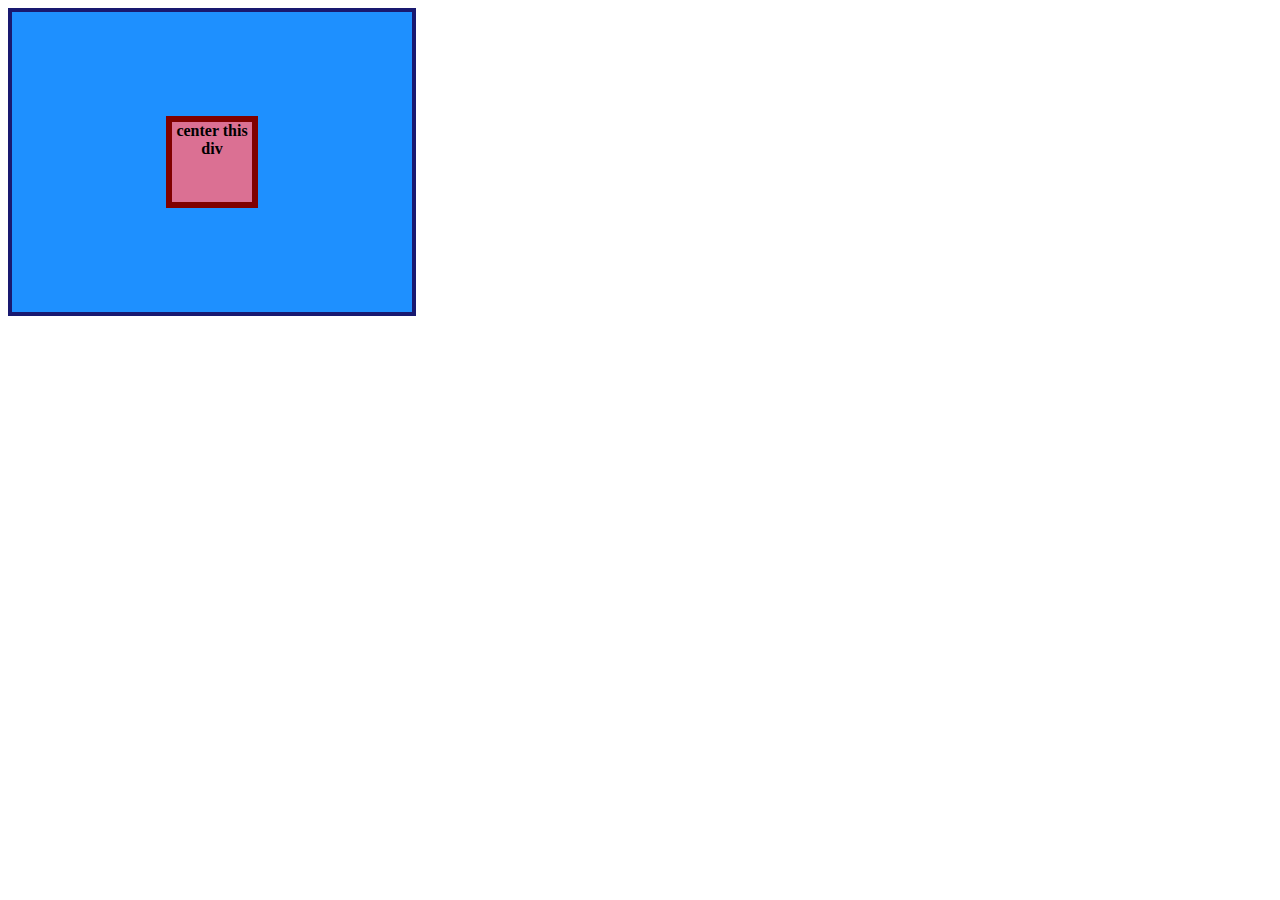
<file: flex/01-flex-center/index.html>
<!DOCTYPE html>
<html lang="en">
<head>
<meta charset="UTF-8">
<meta http-equiv="X-UA-Compatible" content="IE=edge">
<meta name="viewport" content="width=device-width, initial-scale=1.0">
<title>CENTER THIS DIV</title>
<link rel="stylesheet" href="style.css">
</head>
<body>
<div class="container">
  <div class="box">center this div</div>
</div>
</body>
<script>
const array1 = ['a', 'b', 'c'];
const array2 = ['d', 'e', 'f'];
const array3 = array1.concat(array2);

console.log(array3);

</script>
</html>
</file>
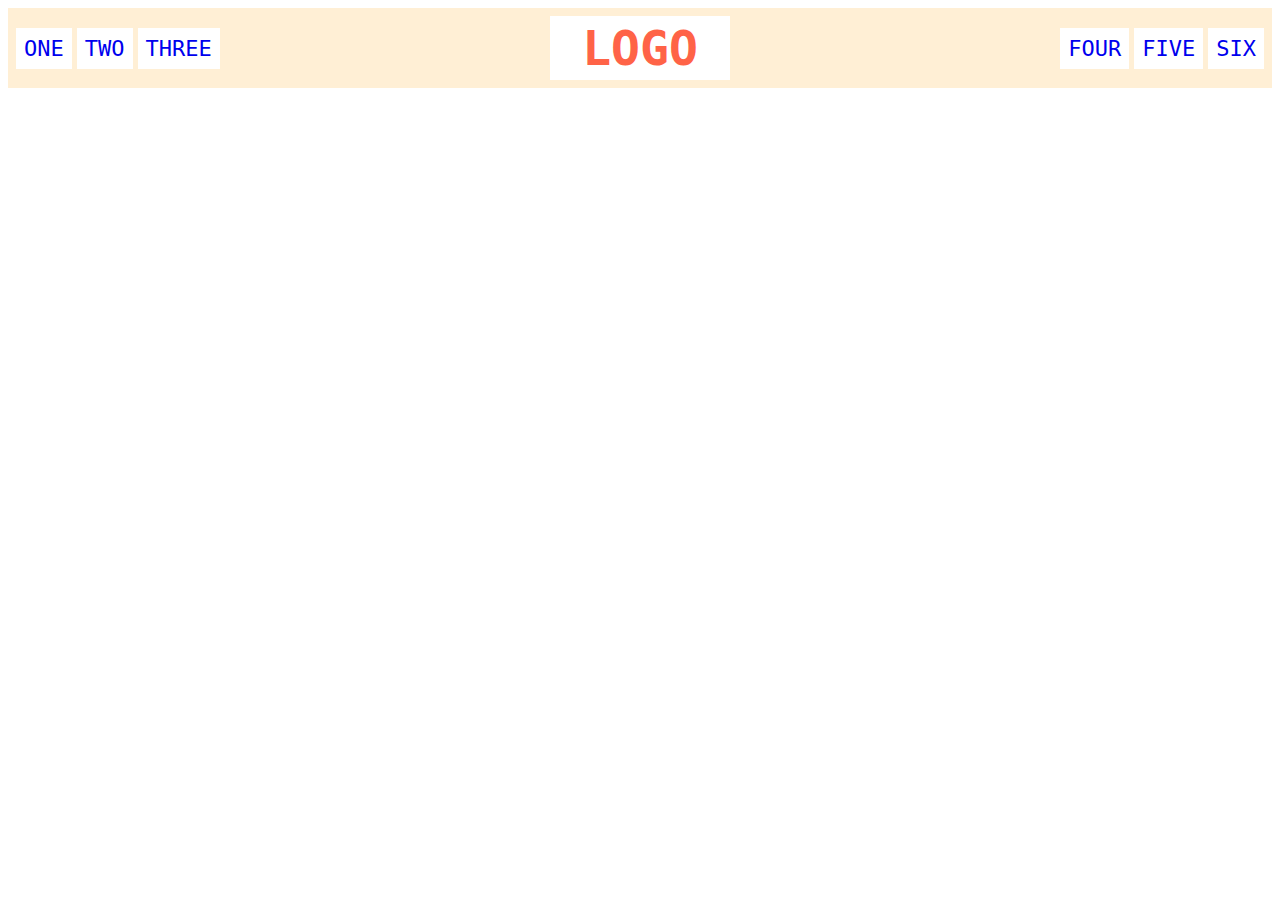
<file: flex/02-flex-header/index.html>
<!DOCTYPE html>
<html lang="en">
<head>
  <meta charset="UTF-8">
  <meta http-equiv="X-UA-Compatible" content="IE=edge">
  <meta name="viewport" content="width=device-width, initial-scale=1.0">
  <title>Flex Header</title>
  <link rel="stylesheet" href="style.css">
</head>
<body>
      <div class="header">
        <div class="left-links">
          <ul>
            <li><a href="#">ONE</a></li>
            <li><a href="#">TWO</a></li>
            <li><a href="#">THREE</a></li>
          </ul>
        </div>
        <div class="logo">LOGO</div>
        <div class="right-links">
          <ul>
            <li><a href="#">FOUR</a></li>
            <li><a href="#">FIVE</a></li>
            <li><a href="#">SIX</a></li>
          </ul>
        </div>
      </div>
</body>
</html>
</file>
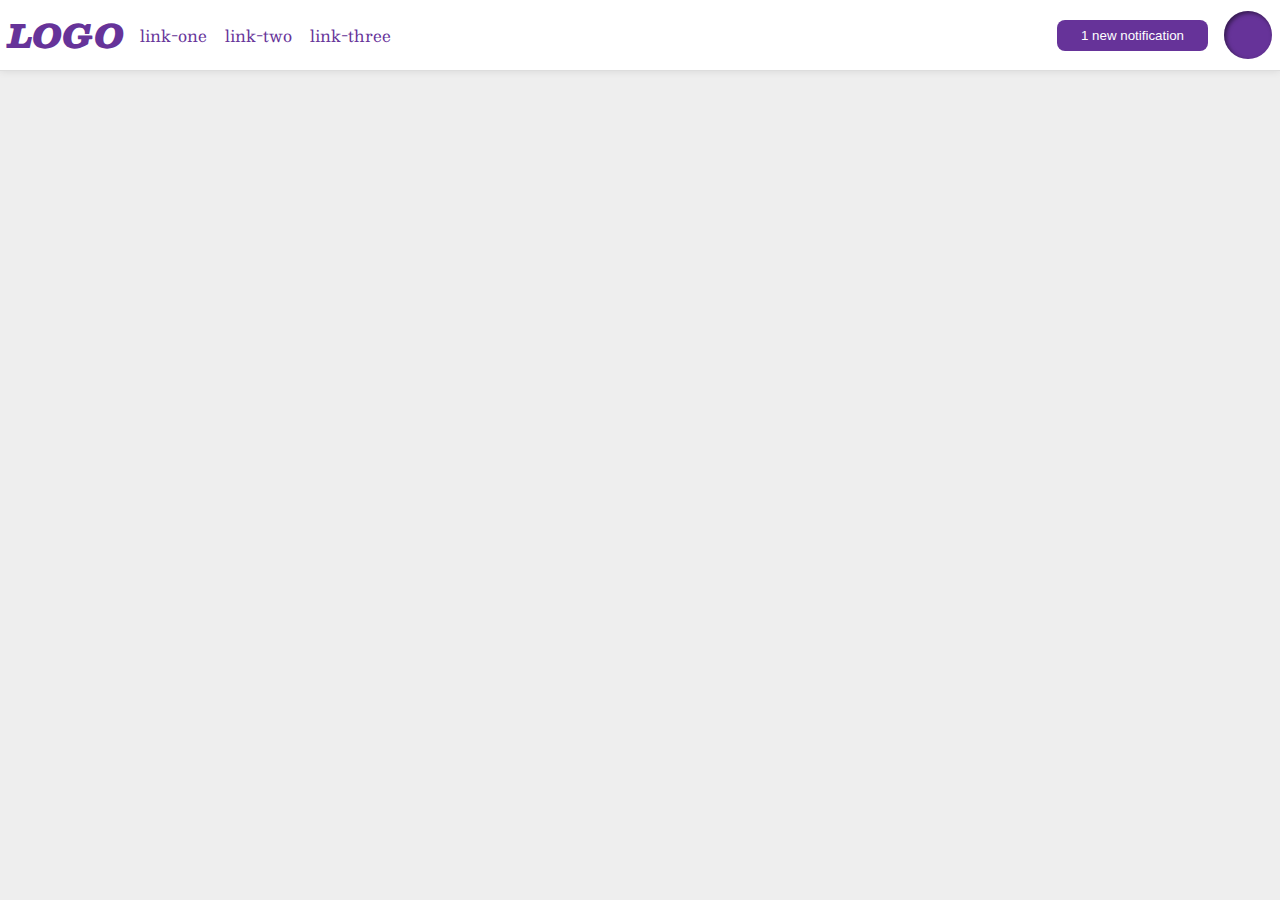
<file: flex/03-flex-header-2/index.html>
<!DOCTYPE html>
<html lang="en">
<head>
  <meta charset="UTF-8">
  <meta http-equiv="X-UA-Compatible" content="IE=edge">
  <meta name="viewport" content="width=device-width, initial-scale=1.0">
  <title>Flex Header 2</title>
  <link rel="stylesheet" href="style.css">
</head>
<body>
  <div class="header">
    <div class="left">
    <div class="logo">
      LOGO
    </div>
    <ul class="links">
      <li><a href="google.com">link-one</a></li>
      <li><a href="google.com">link-two</a></li>
      <li><a href="google.com">link-three</a></li>
    </ul>
    </div>
    <div class="right">
    <button class="notifications">
      1 new notification
    </button>
    <div class="profile-image"></div>
  </div>
  </div>
</body>
</html>
</file>
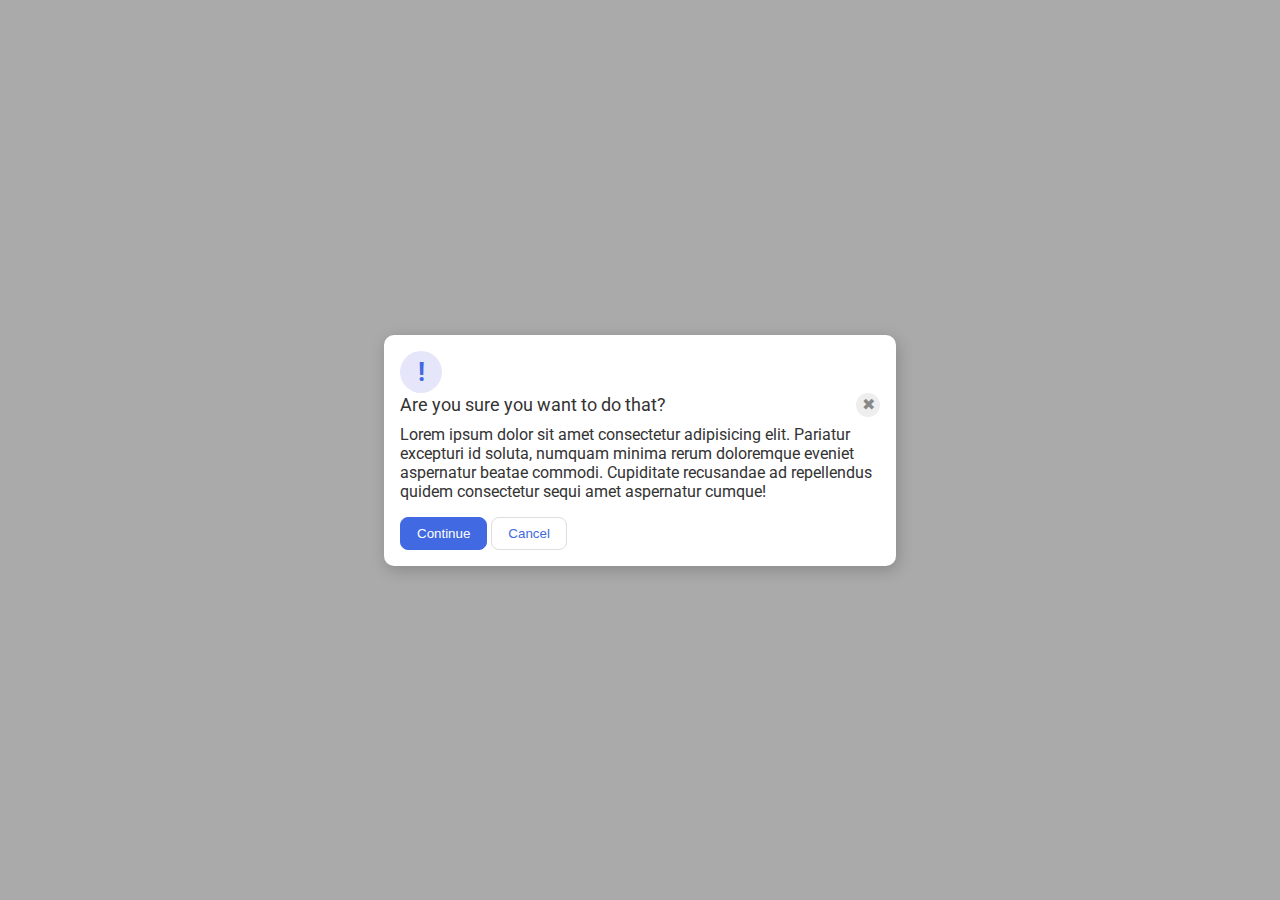
<file: flex/05-flex-modal/index.html>
<!DOCTYPE html>
<html lang="en">
<head>
  <meta charset="UTF-8">
  <meta http-equiv="X-UA-Compatible" content="IE=edge">
  <meta name="viewport" content="width=device-width, initial-scale=1.0">
  <link rel="stylesheet" href="style.css">
  <title>Modal</title>
</head>
<body>
    <div class="modal">
      <div class="icon">!</div>
      <div class="container">
        <div class="header">Are you sure you want to do that?
          <div class="close-button">✖</div>
  </div>  
          <div class="text">Lorem ipsum dolor sit amet consectetur adipisicing elit. Pariatur excepturi id soluta, numquam minima rerum doloremque eveniet aspernatur beatae commodi. Cupiditate recusandae ad repellendus quidem consectetur sequi amet aspernatur cumque!</div>
          <button class="continue">Continue</button>
            <button class="cancel">Cancel</button>
    </div>
</body>
</html>
</file>
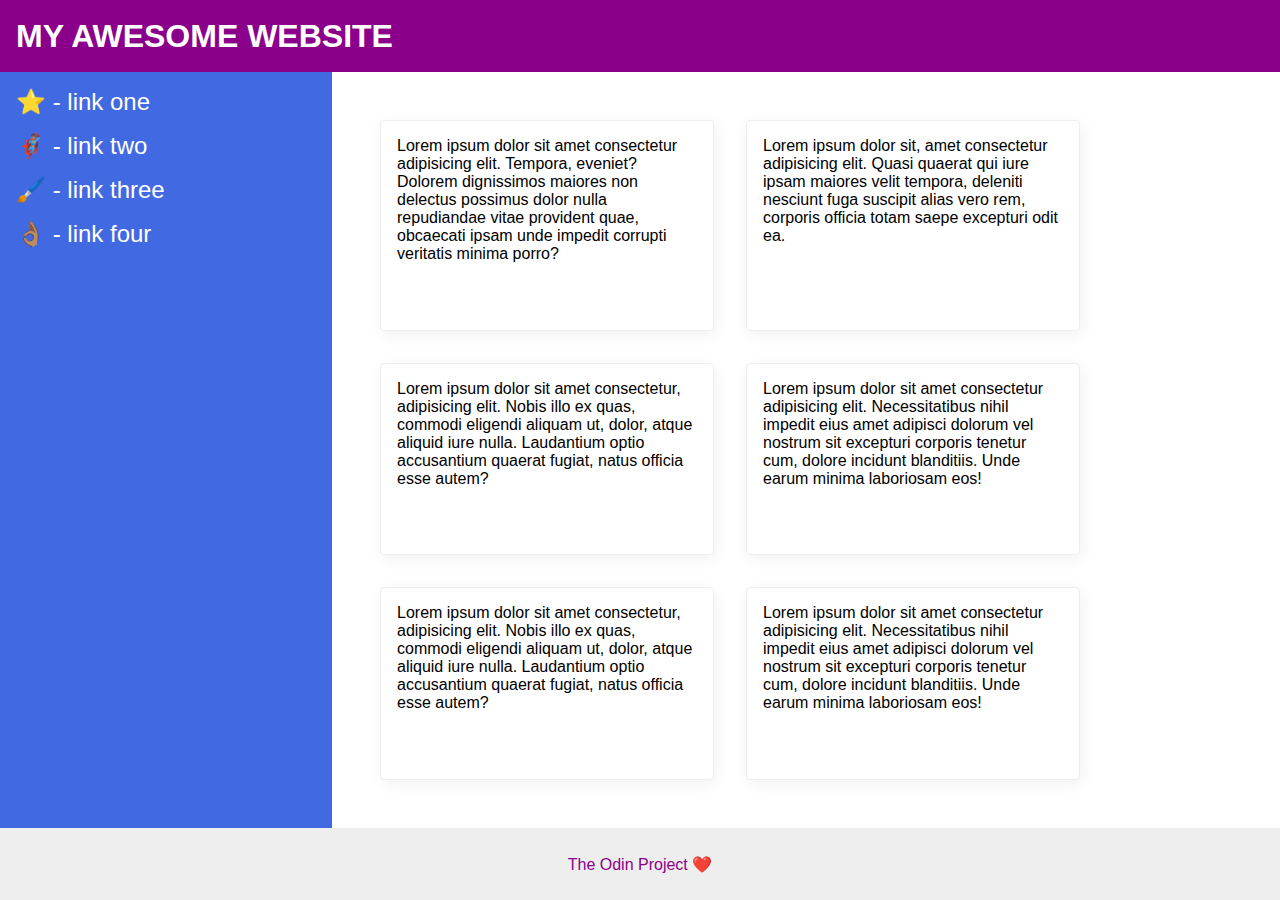
<file: flex/07-flex-layout-2/index.html>
<!DOCTYPE html>
<html lang="en">
<head>
  <meta charset="UTF-8">
  <meta http-equiv="X-UA-Compatible" content="IE=edge">
  <meta name="viewport" content="width=device-width, initial-scale=1.0">
  <title>The Holy Grail</title>
  <link rel="stylesheet" href="style.css">
</head>
<body>
  <div class="header">
    MY AWESOME WEBSITE
  </div>
  <div class="body">
  <div class="sidebar">
    <ul>
      <li><a href="google.com">⭐ - link one</a></li>
      <li><a href="google.com">🦸🏽‍♂️ - link two</a></li>
      <li><a href="google.com">🖌️ - link three</a></li>
      <li><a href="google.com">👌🏽 - link four</a></li>
    </ul>
   </div>
<div class="container">
  <div class="card">Lorem ipsum dolor sit amet consectetur adipisicing elit. Tempora, eveniet? Dolorem dignissimos maiores non delectus possimus dolor nulla repudiandae vitae provident quae, obcaecati ipsam unde impedit corrupti veritatis minima porro?</div>
  <div class="card">Lorem ipsum dolor sit, amet consectetur adipisicing elit. Quasi quaerat qui iure ipsam maiores velit tempora, deleniti nesciunt fuga suscipit alias vero rem, corporis officia totam saepe excepturi odit ea.</div>
  <div class="card">Lorem ipsum dolor sit amet consectetur, adipisicing elit. Nobis illo ex quas, commodi eligendi aliquam ut, dolor, atque aliquid iure nulla. Laudantium optio accusantium quaerat fugiat, natus officia esse autem?</div>
  <div class="card">Lorem ipsum dolor sit amet consectetur adipisicing elit. Necessitatibus nihil impedit eius amet adipisci dolorum vel nostrum sit excepturi corporis tenetur cum, dolore incidunt blanditiis. Unde earum minima laboriosam eos!</div>
  <div class="card">Lorem ipsum dolor sit amet consectetur, adipisicing elit. Nobis illo ex quas, commodi eligendi aliquam ut, dolor, atque aliquid iure nulla. Laudantium optio accusantium quaerat fugiat, natus officia esse autem?</div>
  <div class="card">Lorem ipsum dolor sit amet consectetur adipisicing elit. Necessitatibus nihil impedit eius amet adipisci dolorum vel nostrum sit excepturi corporis tenetur cum, dolore incidunt blanditiis. Unde earum minima laboriosam eos!</div>
</div>
</div>
  <div class="footer">
    The Odin Project ❤️
  </div>
</body>
</html>
</file>
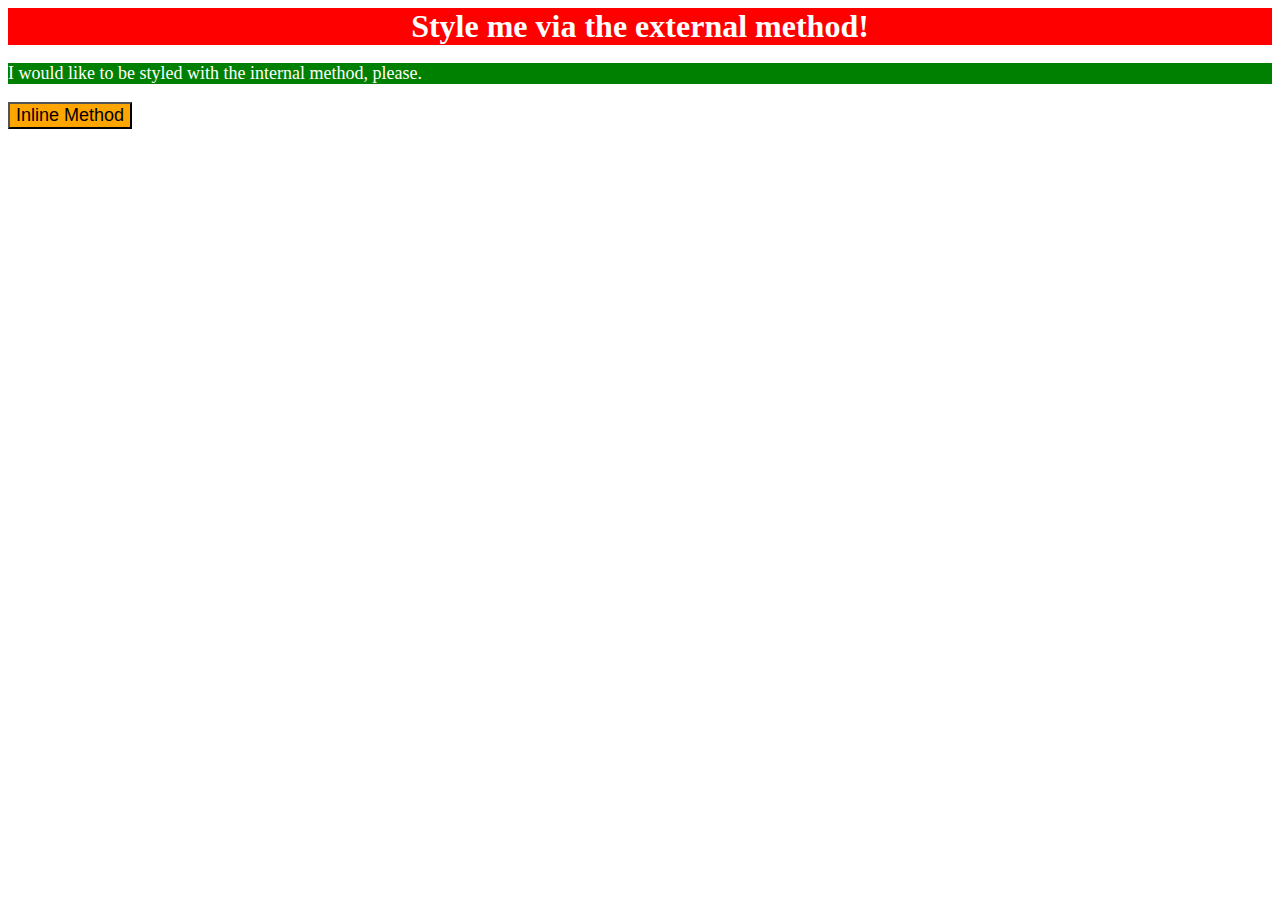
<file: foundations/01-css-methods/index.html>
<!DOCTYPE html>
<html lang="en">
<head>
  <meta charset="UTF-8">
  <meta http-equiv="X-UA-Compatible" content="IE=edge">
  <meta name="viewport" content="width=device-width, initial-scale=1.0">
  <link rel="stylesheet" href="style.css"> 
  <style>
    p {
      color: white;
      background-color: green; 
      font-size: 18px;
    }

  </style>
  <title>Methods for Adding CSS</title>
</head>
<body>
  <div>Style me via the external method!</div>
  <p>I would like to be styled with the internal method, please.</p>
  <button style="background-color: orange; font-size: 18px;"">Inline Method</button>
</body>
</html>
</file>
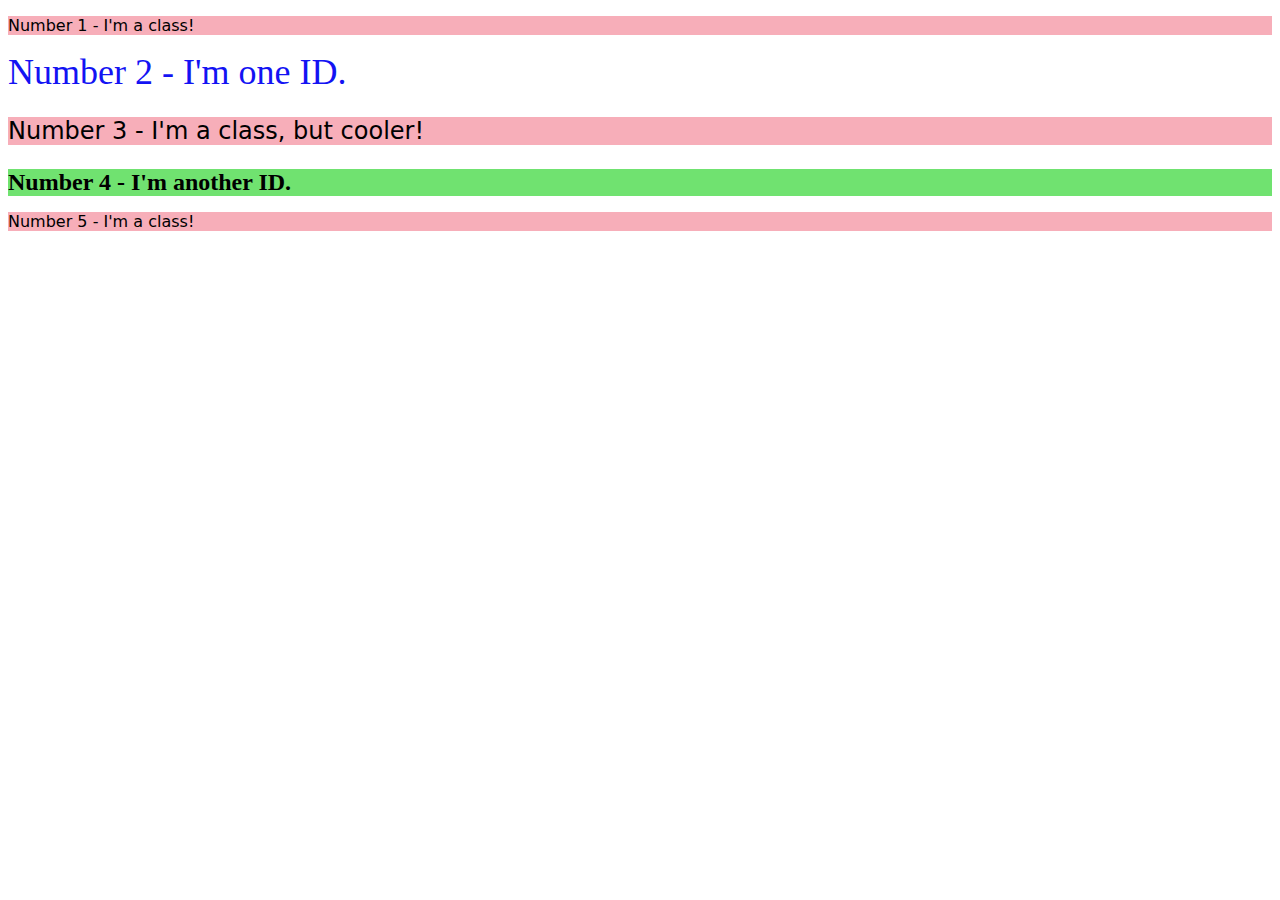
<file: foundations/02-class-id-selectors/index.html>
<!DOCTYPE html>
<html lang="en">
<head>
  <meta charset="UTF-8">
  <meta http-equiv="X-UA-Compatible" content="IE=edge">
  <meta name="viewport" content="width=device-width, initial-scale=1.0">
  <title>Class and ID Selectors</title>
  <link rel="stylesheet" href="style.css">
</head>
<body>
  <p class="many-text">Number 1 - I'm a class!</p>
  <div id="single">Number 2 - I'm one ID.</div>
  <p class="many-text next"> Number 3 - I'm a class, but cooler!</p>
  <div id="three">Number 4 - I'm another ID.</div>
  <p class="many-text">Number 5 - I'm a class!</p>
</body>
</html>
</file>
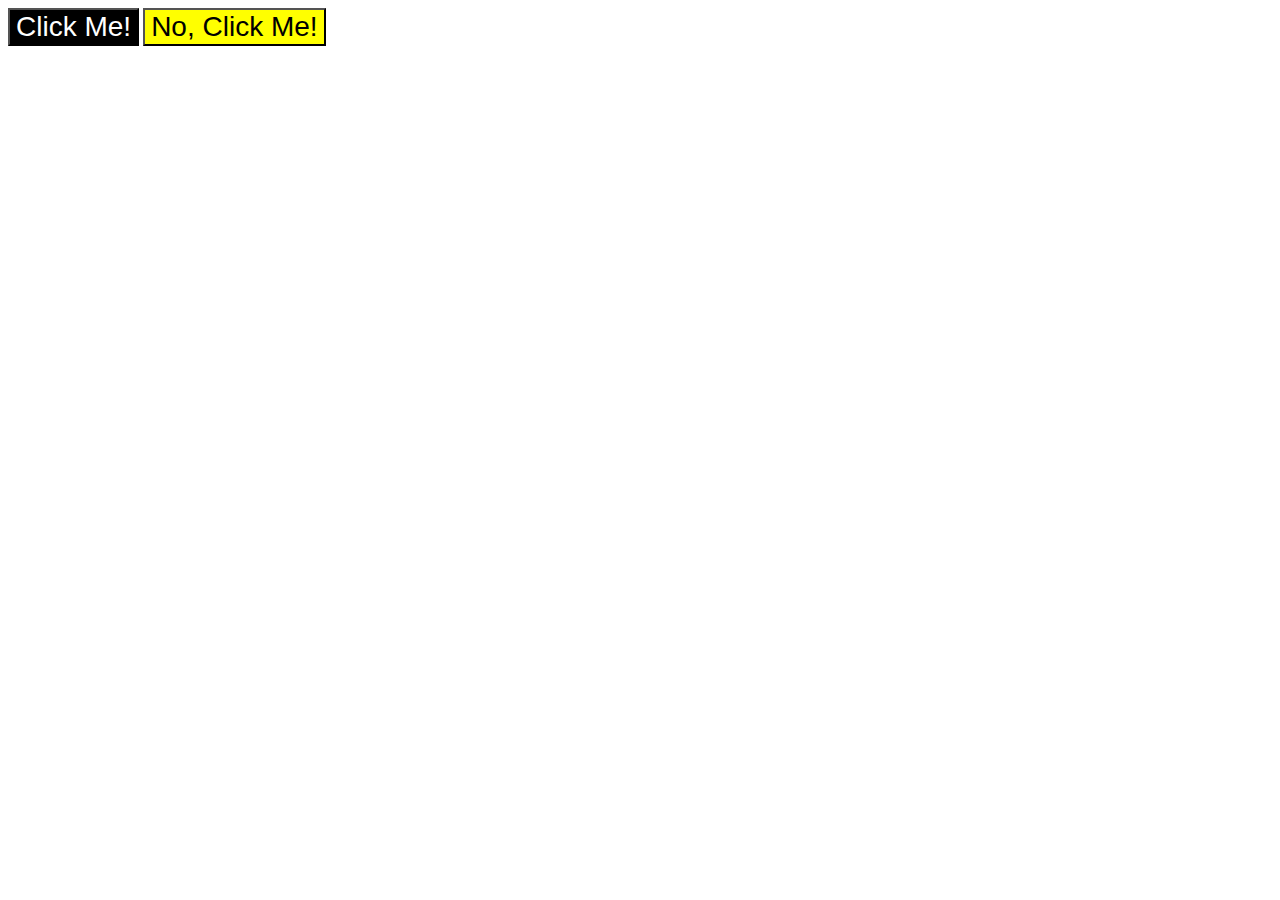
<file: foundations/03-grouping-selectors/index.html>
<!DOCTYPE html>
<html lang="en">
<head>
  <meta charset="UTF-8">
  <meta http-equiv="X-UA-Compatible" content="IE=edge">
  <meta name="viewport" content="width=device-width, initial-scale=1.0">
  <title>Grouping Selectors</title>
  <link rel="stylesheet" href="style.css">
</head>
<body>
  <button class="one">Click Me!</button>
  <button class="two">No, Click Me!</button>
</body>
</html>
</file>
<file: flex/01-flex-center/style.css>
.container {
  background: dodgerblue;
  border: 4px solid midnightblue;
  width: 400px;
  height: 300px;
  display: flex;
  align-items: center;
  justify-content: center;
}

.box {
  background: palevioletred;
  font-weight: bold;
  text-align: center;
  border: 6px solid maroon;
  width: 80px;
  height: 80px;
}
</file>
<file: flex/02-flex-header/style.css>
.header  {
  font-family: monospace;
  background: papayawhip;
  display: flex;
  justify-content: space-between;
  align-items: center;
  padding: 8px;
}

.logo {
  font-size: 48px;
  font-weight: 900;
  color: tomato;
  background: white;
  padding: 4px 32px;
}


ul {
  /* this removes the dots on the list items*/
  list-style-type: none;
  display: flex;
  gap: 5px;
  padding: 0px;
  border: 0px;
}

a {
  font-size: 22px;
  background: white;
  padding: 8px;

  /* this removes the line under the links */
  text-decoration: none;
}
</file>
<file: flex/03-flex-header-2/style.css>
/* this is some magical font-importing.  
you'll learn about it later. */
@import url('https://fonts.googleapis.com/css2?family=Besley:ital,wght@0,400;1,900&display=swap');

body {
  margin: 0;
  background: #eee;
  font-family: Besley, serif;
}

.header {
  background: white;
  border-bottom: 1px solid #ddd;
  box-shadow: 0 0 8px rgba(0,0,0,.1);
  display: flex;
  align-items: center;
  justify-content: space-between;
  padding: 8px;
}

.profile-image {
  background: rebeccapurple;
  box-shadow: inset 2px 2px 4px rgba(0,0,0,.5);
  border-radius: 50%;
  width: 48px;
  height:  48px;
  display: flex;
}

.logo {
  color: rebeccapurple;
  font-size: 32px;
  font-weight: 900;
  font-style: italic;
  display: flex;
}

button {
  border: none;
  border-radius: 8px;
  background: rebeccapurple;
  color: white;
  padding: 8px 24px;
  display: flex;
}

a {
  /* this removes the line under our links */
  text-decoration: none;
  color: rebeccapurple;
}

ul {
  list-style-type: none;
  display: flex;
  gap: 18px;
  margin: 0;
  padding: 0;
}

.left, .right {
display: flex;
align-items: center;
gap: 16px;
}
</file>
<file: flex/05-flex-modal/style.css>
@import url('https://fonts.googleapis.com/css2?family=Roboto:wght@400;700&display=swap');

html, body {
  height: 100%;
}

body {
  font-family: Roboto, sans-serif;
  margin: 0;
  background: #aaa;
  color: #333;
  /* I'll give you this one for free lol */
  display: flex;
  align-items: center;
  justify-content: center;

}

.modal {
  background: white;
  width: 480px;
  border-radius: 10px;
  box-shadow: 2px 4px 16px rgba(0,0,0,.2);
  padding: 16px;
  gap: 16px;
}

.header {
display: flex;
align-items: center;
justify-content: space-between;
font-size: 18px;
font-weight: 700px;
margin-bottom: 8px;

}

.icon {
  color: royalblue;
  font-size: 26px;
  font-weight: 700;
  background: lavender;
  width: 42px;
  height: 42px;
  border-radius: 50%;
  display: flex;
  align-items: center;
  justify-content: center;
  flex: 1, 1, auto;
}

.close-button {
  background: #eee;
  border-radius: 50%;
  color: #888;
  font-weight: 400;
  font-size: 16px;
  height: 24px;
  width: 24px;
  display: flex;
  align-items: center;
  justify-content: center;
}

button {
  padding: 8px 16px;
  border-radius: 8px;
}

button.continue {
  background: royalblue;
  border: 1px solid royalblue;
  color: white;
}

button.cancel {
  background: white;
  border: 1px solid #ddd;
  color: royalblue;
}

.text {
  margin-bottom: 16px;
}
</file>
<file: flex/07-flex-layout-2/style.css>
body {
  font-family: -apple-system, BlinkMacSystemFont, 'Segoe UI', Roboto, Oxygen, Ubuntu, Cantarell, 'Open Sans', 'Helvetica Neue', sans-serif;
  margin: 0;
  min-height: 100vh;
  display: flex;
  flex-direction: column;
}
.body {
  flex: 1;
  display: flex;
}
.container {
padding: 32px;
display: flex;
flex-wrap: wrap;
}

.header {
  height: 72px;
  background: darkmagenta;
  color: white;
  display: flex;
  align-items: center;
  padding: 0 16px;
  font-size: 32px;
  font-weight: 900;
}

.footer {
  height: 72px;
  background: #eee;
  color: darkmagenta;
  display: flex;
  align-items: center;
  justify-content: center;
}

.sidebar {
  width: 300px;
  background: royalblue;
  flex-shrink: 0;
  padding: 16px;
}

.card {
  border: 1px solid #eee;
  box-shadow: 2px 4px 16px rgba(0,0,0,.06);
  border-radius: 4px;
  padding: 16px;
  margin: 16px;
  width: 300px;
}

ul {
  list-style-type: none;
  margin: 0;
  padding: 0;
}

li {
  margin-bottom: 16px;
}

a {
  color: white;
  text-decoration: none;
  font-size: 24px;
}
</file>
<file: foundations/01-css-methods/style.css>
/* styles.css */

div {
    color: white;
    background-color: red;
    font-size: 32px;
    text-align: center;
    font-weight: bold;
  }
</file>
<file: foundations/02-class-id-selectors/style.css>
/* style.css */

#single {
color: rgb(19, 19, 243);
font-size: 36px;
}


#three {
    background-color: rgb(112, 226, 112);
    font-size: 24px;   
    font-weight: bold;
}



.many-text {
    background-color: rgb(247, 174, 185);
    font-family: Verdana, DejaVu Sans, sans-serif;

}

.next {
    font-size: 24px;
}
</file>
<file: foundations/03-grouping-selectors/style.css>
/* style sheet */

.one,
.two {
font-size: 28px;
font-family: Helvetica, "Times New Roman", sans-serif;
}

.one {
    background-color: black;
    color: white;
}
.two
 {
    background-color: yellow;
}
</file>
